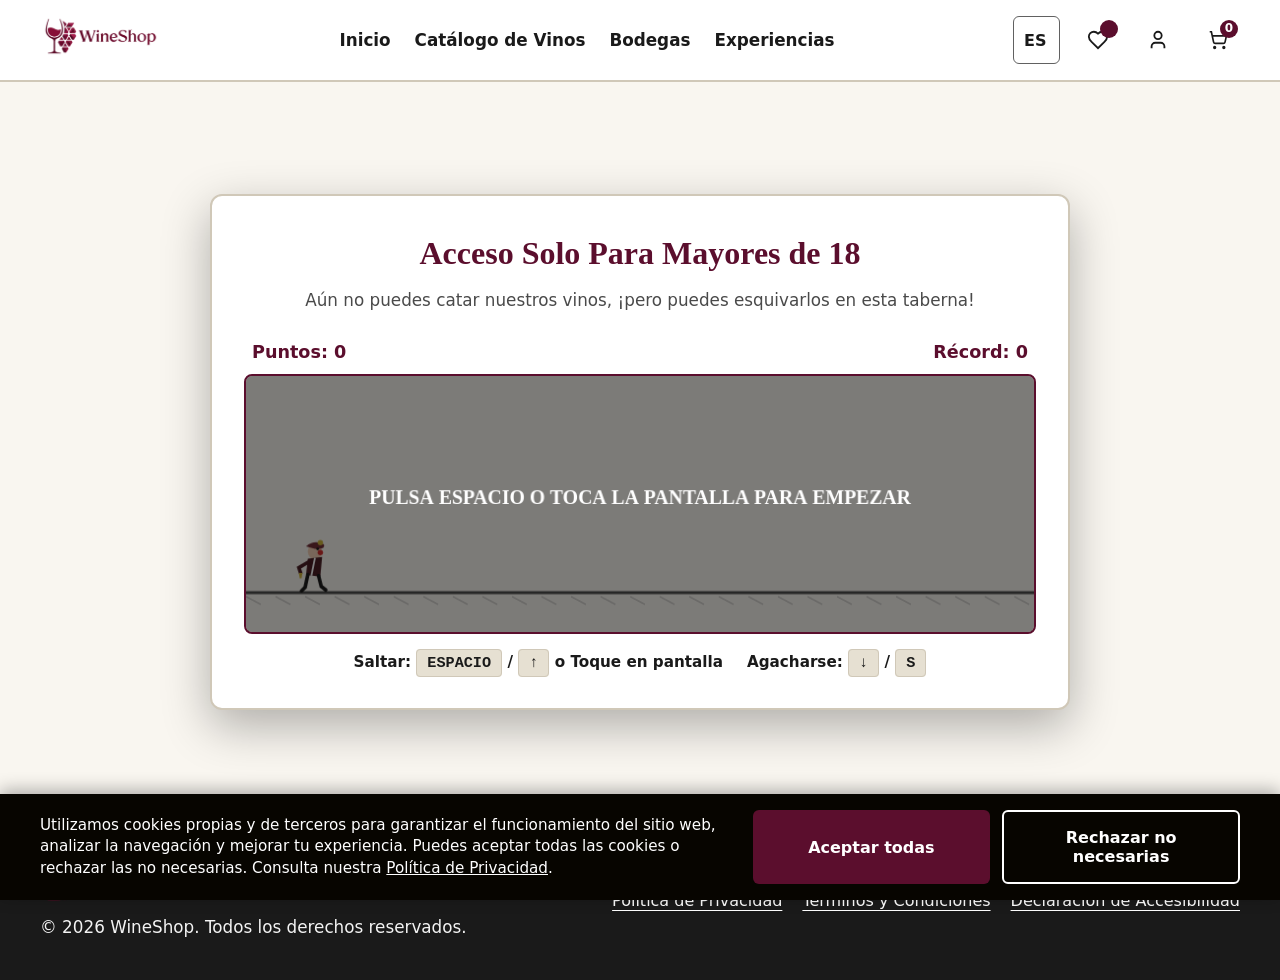
<file: html/juego_menores.html>
<!DOCTYPE html>
<html lang="es" dir="ltr">
<head>
    <meta charset="UTF-8">
    <meta name="viewport" content="width=device-width, initial-scale=1.0, viewport-fit=cover">
    <meta name="description" content="WineShop Rioja - Zona Arcade y minijuego interactivo de acceso restringido para menores de edad.">
    <title>Acceso Restringido - Zona Arcade | WineShop Rioja</title>

    <!-- Preload de hoja de estilos crítica -->
    <link rel="preload" href="../css/estilos_wineshop.css" as="style">
    <link rel="stylesheet" href="../css/estilos_wineshop.css">

    <!-- Favicon e iconos para navegadores escritorio y móviles -->
    <link rel="icon" type="image/png" sizes="32x32" href="../img/favicon.png">
    <link rel="icon" type="image/png" sizes="192x192" href="../img/favicon.png">
    <link rel="apple-touch-icon" href="../img/favicon.png">

    <style>
        .arcade-screen {
            min-height: calc(100vh - 160px);
            display: flex;
            flex-direction: column;
            align-items: center;
            justify-content: center;
            background-color: var(--color-neutro-claro);
            padding: var(--espaciado-24) var(--espaciado-16);
        }

        .arcade-container {
            background-color: var(--color-blanco);
            padding: var(--espaciado-32);
            border-radius: 12px;
            box-shadow: var(--sombra-modal);
            max-width: 860px;
            width: 100%;
            text-align: center;
            border: 2px solid var(--color-borde);
        }

        .arcade-title {
            font-family: var(--font-titulos);
            color: var(--color-primario-bordeos);
            font-size: 2rem;
            margin-bottom: var(--espaciado-8);
        }

        .arcade-subtitle {
            color: var(--color-neutro-gris);
            margin-bottom: var(--espaciado-24);
            font-size: 1.05rem;
        }

        .canvas-wrapper {
            position: relative;
            width: 100%;
            max-width: 800px;
            margin: 0 auto;
            border: 2px solid var(--color-primario-bordeos);
            border-radius: 8px;
            background-color: var(--color-neutro-claro);
            overflow: hidden;
        }

        #gameCanvas {
            display: block;
            width: 100%;
            height: auto;
            touch-action: manipulation;
        }

        .arcade-instructions {
            margin-top: var(--espaciado-16);
            font-size: 0.95rem;
            color: var(--color-neutro-oscuro);
            display: flex;
            justify-content: center;
            gap: var(--espaciado-24);
            flex-wrap: wrap;
            font-weight: 600;
        }

        .arcade-instructions kbd {
            background-color: var(--color-neutro-calido-300);
            padding: 4px 10px;
            border-radius: 4px;
            border: 1px solid var(--color-borde);
            font-weight: 700;
            color: var(--color-neutro-oscuro);
        }

        .arcade-score-bar {
            display: flex;
            justify-content: space-between;
            padding: 0 var(--espaciado-8);
            margin-bottom: var(--espaciado-8);
            font-weight: 700;
            font-size: 1.1rem;
            color: var(--color-primario-bordeos);
        }

        @media (max-width: 640px) {
            .arcade-container {
                padding: var(--espaciado-20) var(--espaciado-16);
            }
            .arcade-title {
                font-size: 1.5rem;
            }
            .arcade-instructions {
                font-size: 0.85rem;
                gap: var(--espaciado-12);
            }
        }
    </style>

    <!-- Carga diferida de scripts sin bloqueo de renderizado -->
    <script src="../js/main.js" defer></script>
    <script src="../js/arcade.js" defer></script>
</head>
<body>

    <!-- Enlace accesible de salto al contenido -->
    <a href="#contenido-principal" class="skip-link" data-i18n="skip_to_content">Saltar al contenido principal</a>

    <!-- Indicador accesible para lectores de pantalla -->
    <div id="live-announcer" class="sr-only" aria-live="polite" aria-atomic="true"></div>

    <!-- Cabecera principal -->
    <header class="site-header">
        <div class="container header-container">
            <a href="../index.html" class="logo-link" aria-label="WineShop - Inicio">
                <picture>
                    <!-- En móviles se muestra ../img/favicon.png adaptado al header -->
                    <source media="(max-width: 768px)" srcset="../img/favicon.png">
                    <!-- En pantallas grandes se mantiene el logotipo horizontal completo -->
                    <img src="../img/transparent-logo.png" alt="WineShop Vinos Premium" class="logo" width="160" height="50" fetchpriority="high">
                </picture>
            </a>

            <!-- Botón menú hamburguesa para móvil -->
            <button type="button" class="nav-toggle" aria-expanded="false" aria-controls="main-nav-list" aria-label="Abrir menú de navegación">
                <span class="sr-only">Menú</span>
                <svg width="28" height="28" viewBox="0 0 24 24" fill="none" stroke="currentColor" stroke-width="2" aria-hidden="true">
                    <path d="M4 6h16M4 12h16M4 18h16"/>
                </svg>
            </button>

            <!-- Menú de navegación principal -->
            <nav class="main-nav" id="main-nav-list" aria-label="Navegación principal">
                <ul>
                    <li><a href="../index.html" data-i18n="nav_inicio">Inicio</a></li>
                    <li><a href="catalogo.html" data-i18n="nav_catalogo">Catálogo de Vinos</a></li>
                    <li><a href="bodegas.html" data-i18n="nav_bodegas">Bodegas</a></li>
                    <li><a href="experiencias.html" data-i18n="nav_experiencias">Experiencias</a></li>
                </ul>
            </nav>

            <!-- Acciones de cabecera -->
            <div class="header-actions">
                <div class="custom-lang-wrap">
                    <label for="custom-lang-select" class="sr-only">Seleccionar idioma</label>
                    <select id="custom-lang-select" class="lang-select">
                        <option value="es">ES</option>
                        <option value="en">EN</option>
                        <option value="fr">FR</option>
                        <option value="de">DE</option>
                    </select>
                </div>

                <a href="favoritos.html" class="btn-icon" aria-label="Ver mis vinos favoritos" data-i18n-aria="nav_favoritos">
                    <svg xmlns="http://www.w3.org/2000/svg" width="22" height="22" viewBox="0 0 24 24" fill="none" stroke="currentColor" stroke-width="2" aria-hidden="true">
                        <path d="M19 14c1.49-1.46 3-3.21 3-5.5A5.5 5.5 0 0 0 16.5 3c-1.76 0-3 .5-4.5 2-1.5-1.5-2.74-2-4.5-2A5.5 5.5 0 0 0 2 8.5c0 2.3 1.5 4.05 3 5.5l7 7Z"/>
                    </svg>
                    <span class="badge-count" id="header-fav-count" aria-hidden="true"></span>
                </a>

                <a href="login.html" class="btn-icon" aria-label="Mi Cuenta e Iniciar Sesión" data-i18n-aria="nav_cuenta">
                    <svg xmlns="http://www.w3.org/2000/svg" width="22" height="22" viewBox="0 0 24 24" fill="none" stroke="currentColor" stroke-width="2" aria-hidden="true">
                        <path d="M19 21v-2a4 4 0 0 0-4-4H9a4 4 0 0 0-4 4v2"/><circle cx="12" cy="7" r="4"/>
                    </svg>
                </a>

                <a href="checkout.html" class="btn-icon cart-btn" aria-label="Abrir carrito de compras">
                    <svg xmlns="http://www.w3.org/2000/svg" width="20" height="20" viewBox="0 0 24 24" fill="none" stroke="currentColor" stroke-width="2" aria-hidden="true">
                        <circle cx="8" cy="21" r="1"/><circle cx="19" cy="21" r="1"/><path d="M2.05 2.05h2l2.66 12.42a2 2 0 0 0 2 1.58h9.78a2 2 0 0 0 1.95-1.57l1.65-7.43H5.12"/>
                    </svg>
                    <span class="badge-count" id="header-cart-count" aria-hidden="true">0</span>
                </a>
            </div>
        </div>
    </header>

    <!-- Contenido principal arcade -->
    <main id="contenido-principal" class="arcade-screen" tabindex="-1">
        <div class="arcade-container">
            <h1 class="arcade-title" data-i18n="arcade_title">Acceso Solo Para Mayores de 18</h1>
            <p class="body-regular arcade-subtitle" data-i18n="arcade_subtitle">
                Aún no puedes catar nuestros vinos, ¡pero puedes esquivarlos en esta taberna!
            </p>

            <div class="arcade-score-bar">
                <span><span data-i18n="arcade_score">Puntos:</span> <span id="scoreText">0</span></span>
                <span><span data-i18n="arcade_record">Récord:</span> <span id="hiScoreText">0</span></span>
            </div>

            <div class="canvas-wrapper">
                <canvas id="gameCanvas" width="800" height="260" role="img" aria-label="Juego interactivo 2D de esquivar botellas de vino y latas. Usa la barra espaciadora para saltar y flecha abajo para agacharte.">
                    Tu navegador no soporta el lienzo de juego. Usa las teclas flecha arriba o espacio para saltar obstáculos.
                </canvas>
            </div>

            <div class="arcade-instructions">
                <span><span data-i18n="arcade_jump">Saltar:</span> <kbd>ESPACIO</kbd> / <kbd>↑</kbd> <span data-i18n="arcade_touch">o Toque en pantalla</span></span>
                <span><span data-i18n="arcade_duck">Agacharse:</span> <kbd>↓</kbd> / <kbd>S</kbd></span>
            </div>
        </div>
    </main>

    <footer class="site-footer" role="contentinfo">
    <div class="container footer-container">
        <div class="footer-brand">
            <img src="../img/transparent-logo.png" alt="WineShop Logotipo" class="footer-logo" width="140" height="44" loading="lazy">
            <p class="body-regular" data-i18n="footer_copy">© 2026 WineShop. Todos los derechos reservados.</p>
        </div>
        <nav class="footer-links" aria-label="Enlaces legales">
            <a href="politica_privacidad.html" data-i18n="footer_privacy">Política de Privacidad</a>
            <a href="terminos_condiciones.html" data-i18n="footer_terms">Términos y Condiciones</a>
            <a href="declaracion_accesibilidad.html" data-i18n="footer_a11y">Declaración de Accesibilidad</a>
        </nav>
    </div>
</footer>

</body>
</html>
</file>
<file: css/estilos_wineshop.css>
/* ==========================================================================
   WINESHOP - SISTEMA DE DISEÑO GLOBAL Y ACCESIBLE (WCAG 2.1 AAA & MOBILE-FIRST)
   ========================================================================== */

:root {
  /* Paleta Cromática con Contraste Elevado (> 7:1 para AAA) */
  --color-primario-bordeos: #5b0e2d;
  --color-primario-hover: #3e081e;
  --color-secundario-oro: #7a5009;
  --color-secundario-hover: #5e3f0a;

  --color-neutro-oscuro: #1a1a1a;
  --color-neutro-gris: #4a4a4a;
  --color-neutro-claro: #f9f6f0;
  --color-blanco: #ffffff;
  --color-borde: #d0c8b8;
  --color-gris-700: #616161;
  --color-gris-900: #1a1a1a;

  /* Subvariantes de la paleta */
  --color-neutro-calido-100: #f9f6f0;
  --color-neutro-calido-300: #e6e0d2;
  --color-neutro-calido-500: #d0c8b8;

  /* Tipografía */
  --font-titulos: "Playfair Display", Georgia, serif;
  --font-cuerpo: "Inter", system-ui, -apple-system, sans-serif;

  /* Espaciados Módulo 8px */
  --espaciado-8: 0.5rem;
  --espaciado-12: 0.75rem;
  --espaciado-16: 1rem;
  --espaciado-20: 1.25rem;
  --espaciado-24: 1.5rem;
  --espaciado-32: 2rem;
  --espaciado-40: 2.5rem;
  --espaciado-48: 3rem;
  --espaciado-64: 4rem;

  /* Sombras y Efectos */
  --sombra-card: 0 4px 12px rgba(0, 0, 0, 0.08);
  --sombra-hover: 0 8px 24px rgba(0, 0, 0, 0.15);
  --sombra-modal: 0 16px 48px rgba(0, 0, 0, 0.3);
  --transicion-suave: all 0.3s cubic-bezier(0.4, 0, 0.2, 1);
}

/* ==========================================================================
   RESET ACCESIBLE & LAYOUT DE PANTALLA (STICKY FOOTER)
   ========================================================================== */
*,
*::before,
*::after {
  box-sizing: border-box;
  margin: 0;
  padding: 0;
}

html {
  font-size: 100%;
  scroll-behavior: smooth;
  overflow-x: hidden;
  max-width: 100vw;
}

body {
  font-family: var(--font-cuerpo);
  font-size: 1rem;
  line-height: 1.6;
  color: var(--color-neutro-oscuro);
  background-color: var(--color-neutro-claro);
  -webkit-font-smoothing: antialiased;
  -webkit-tap-highlight-color: transparent;
  overflow-x: hidden;
  max-width: 100vw;
  display: flex;
  flex-direction: column;
  min-height: 100vh;
}

main {
  flex: 1 0 auto;
}

.site-footer {
  margin-top: auto;
  background-color: var(--color-neutro-oscuro);
  color: var(--color-blanco);
  padding: var(--espaciado-40) 0;
  padding-bottom: calc(var(--espaciado-40) + env(safe-area-inset-bottom));
}

/* Movimiento Reducido (WCAG AAA) */
@media (prefers-reduced-motion: reduce) {
  html {
    scroll-behavior: auto;
  }
  *,
  *::before,
  *::after {
    animation-duration: 0.01ms !important;
    animation-iteration-count: 1 !important;
    transition-duration: 0.01ms !important;
    scroll-behavior: auto !important;
  }
}

/* ==========================================================================
   CLASES UTILITARIAS Y ACCESIBILIDAD (FOCO AAA & SKIP-LINK)
   ========================================================================== */
.hidden {
  display: none !important;
}

:focus-visible {
  outline: 3px solid var(--color-primario-bordeos) !important;
  outline-offset: 3px !important;
  box-shadow: 0 0 0 5px rgba(255, 255, 255, 0.9) !important;
  border-radius: 4px;
}

.sr-only {
  position: absolute;
  width: 1px;
  height: 1px;
  padding: 0;
  margin: -1px;
  overflow: hidden;
  clip: rect(0, 0, 0, 0);
  white-space: nowrap;
  border: 0;
}

.skip-link {
  position: absolute;
  top: -100px;
  left: 1rem;
  background: var(--color-primario-bordeos);
  color: var(--color-blanco);
  padding: var(--espaciado-12) var(--espaciado-20);
  z-index: 99999;
  font-weight: 700;
  text-decoration: none;
  border-radius: 4px;
  transition: top 0.2s ease;
}

.skip-link:focus {
  top: 1rem;
}

.container {
  width: 100%;
  max-width: 1240px;
  margin: 0 auto;
  padding: 0 var(--espaciado-20);
}

.section-padding {
  padding: var(--espaciado-40) 0;
}

.breadcrumb-nav {
  margin: var(--espaciado-16) 0;
}

.btn-back,
.back-link {
  display: inline-flex;
  align-items: center;
  gap: 6px;
  color: var(--color-primario-bordeos);
  font-weight: 700;
  text-decoration: none;
  font-size: 0.95rem;
  transition: color 0.2s ease;
}

.btn-back:hover,
.back-link:hover {
  color: var(--color-primario-hover);
  text-decoration: underline;
}

/* ==========================================================================
   CABECERA & NAVEGACIÓN
   ========================================================================== */
.site-header {
  background-color: var(--color-blanco);
  border-bottom: 2px solid var(--color-borde);
  position: sticky;
  top: 0;
  z-index: 1000;
  padding-top: env(safe-area-inset-top);
}

.header-container {
  display: flex;
  align-items: center;
  justify-content: space-between;
  height: 80px;
}

.logo-link {
  display: inline-flex;
  align-items: center;
}

.site-header .logo {
  height: 45px;
  width: auto;
  max-height: none;
  object-fit: contain;
}

.footer-logo {
  height: 44px;
  width: auto;
  object-fit: contain;
}

.main-nav ul {
  display: flex;
  list-style: none;
  gap: var(--espaciado-24);
}

.main-nav a {
  text-decoration: none;
  color: var(--color-neutro-oscuro);
  font-weight: 600;
  font-size: 1.05rem;
  padding: var(--espaciado-8) 0;
  border-bottom: 3px solid transparent;
  transition: all 0.2s ease;
}

.main-nav a:hover,
.main-nav a[aria-current="page"] {
  color: var(--color-primario-bordeos);
  border-bottom-color: var(--color-primario-bordeos);
}

.header-actions {
  display: flex;
  align-items: center;
  gap: var(--espaciado-16);
}

.lang-select {
  border: 1.5px solid var(--color-gris-700);
  background: var(--color-blanco);
  padding: 6px 10px;
  border-radius: 6px;
  font-weight: 600;
  font-size: 0.9rem;
  cursor: pointer;
  color: var(--color-neutro-oscuro);
}

/* ==========================================================================
   FORMULARIO Y ENTRADAS (PREVENCIÓN ZOOM EN IOS)
   ========================================================================== */
input[type="text"],
input[type="email"],
input[type="password"],
input[type="tel"],
input[type="number"],
select,
textarea,
.form-input {
  width: 100%;
  padding: var(--espaciado-12) var(--espaciado-16);
  font-family: var(--font-cuerpo);
  font-size: 16px !important; /* Previene el zoom automático en iOS Safari */
  color: var(--color-neutro-oscuro);
  background-color: var(--color-blanco);
  border: 2px solid var(--color-borde);
  border-radius: 6px;
  min-height: 48px;
  -webkit-appearance: none;
  appearance: none;
  transition: border-color 0.2s ease, box-shadow 0.2s ease;
}

input:focus,
select:focus,
textarea:focus,
.form-input:focus {
  border-color: var(--color-primario-bordeos);
  outline: none;
  box-shadow: 0 0 0 3px rgba(91, 14, 45, 0.15);
}

fieldset:disabled .form-input {
  background-color: var(--color-neutro-claro);
  color: var(--color-neutro-gris);
  border-color: var(--color-borde);
  cursor: not-allowed;
  opacity: 0.85;
}

.form-group {
  margin-bottom: var(--espaciado-20);
  text-align: left;
}

.form-group label {
  display: block;
  font-weight: 700;
  margin-bottom: var(--espaciado-8);
  color: var(--color-neutro-oscuro);
}

.checkbox-label {
  display: inline-flex;
  align-items: center;
  gap: 8px;
  font-size: 0.95rem;
  font-weight: 600;
  cursor: pointer;
}

.checkbox-label input[type="checkbox"] {
  width: 20px;
  height: 20px;
  min-height: 20px;
  accent-color: var(--color-primario-bordeos);
  cursor: pointer;
}

/* ==========================================================================
   BOTONES Y CONTROLES
   ========================================================================== */
.btn {
  display: inline-flex;
  align-items: center;
  justify-content: center;
  padding: var(--espaciado-16) var(--espaciado-32);
  font-family: var(--font-cuerpo);
  font-weight: 700;
  font-size: 1rem;
  text-decoration: none;
  border-radius: 6px;
  cursor: pointer;
  transition: all 0.2s ease;
  min-height: 48px;
  border: 2px solid transparent;
}

.btn-primary {
  background-color: var(--color-primario-bordeos);
  color: var(--color-blanco);
}

.btn-primary:hover {
  background-color: var(--color-primario-hover);
}

.btn-secondary {
  background-color: transparent;
  color: var(--color-primario-bordeos);
  border-color: var(--color-primario-bordeos);
}

.btn-secondary:hover {
  background-color: var(--color-primario-bordeos);
  color: var(--color-blanco);
}

.btn-full {
  width: 100%;
}

.btn-icon {
  background: none;
  border: none;
  color: var(--color-neutro-oscuro);
  cursor: pointer;
  position: relative;
  display: flex;
  align-items: center;
  justify-content: center;
  min-width: 44px;
  min-height: 44px;
  border-radius: 4px;
  text-decoration: none;
}

.btn-icon:hover {
  color: var(--color-primario-bordeos);
  background-color: rgba(91, 14, 45, 0.05);
}

.badge-count {
  position: absolute;
  top: 2px;
  right: 2px;
  background-color: var(--color-primario-bordeos);
  color: var(--color-blanco);
  font-size: 0.75rem;
  font-weight: 700;
  border-radius: 50%;
  min-width: 18px;
  height: 18px;
  display: flex;
  align-items: center;
  justify-content: center;
  padding: 2px;
}

/* Botón Menú Hamburguesa Móvil */
.nav-toggle {
  display: none;
  background: transparent;
  border: 2px solid var(--color-primario-bordeos);
  color: var(--color-primario-bordeos);
  border-radius: 6px;
  padding: 8px;
  cursor: pointer;
  min-width: 44px;
  min-height: 44px;
  align-items: center;
  justify-content: center;
  transition: var(--transicion-suave);
  -webkit-tap-highlight-color: transparent;
}

.nav-toggle svg {
  stroke: var(--color-primario-bordeos);
}

.nav-toggle:hover,
.nav-toggle:focus-visible {
  background-color: rgba(91, 14, 45, 0.08);
  border-color: var(--color-primario-hover);
  color: var(--color-primario-hover);
}

.nav-toggle:hover svg,
.nav-toggle:focus-visible svg {
  stroke: var(--color-primario-hover);
}

/* ==========================================================================
   BANNER DE ANUNCIOS SUPERIOR
   ========================================================================== */
.announcement-bar {
  background-color: var(--color-primario-bordeos);
  color: var(--color-blanco);
  padding: 10px 0;
  font-size: 0.9rem;
  font-weight: 600;
  text-align: center;
  border-bottom: 1px solid rgba(255, 255, 255, 0.15);
  overflow: hidden;
}

.announcement-container {
  position: relative;
  height: 24px;
  display: flex;
  align-items: center;
  justify-content: center;
}

.announcement-slider {
  position: relative;
  width: 100%;
  height: 100%;
}

.announcement-item {
  position: absolute;
  width: 100%;
  left: 0;
  top: 0;
  opacity: 0;
  visibility: hidden;
  transform: translateY(6px);
  transition: opacity 0.4s ease, transform 0.4s ease, visibility 0.4s ease;
  display: flex;
  align-items: center;
  justify-content: center;
  gap: 8px;
}

.announcement-item.active {
  opacity: 1;
  visibility: visible;
  transform: translateY(0);
}

/* ==========================================================================
   CARRUSEL HERO PRINCIPAL
   ========================================================================== */
.hero-carousel-section {
  position: relative;
  background: linear-gradient(135deg, #ffffff 0%, var(--color-neutro-claro) 100%);
  border-bottom: 2px solid var(--color-borde);
  overflow: hidden;
}

.carousel-wrapper {
  position: relative;
  width: 100%;
  min-height: 520px;
}

.carousel-slide {
  position: absolute;
  top: 0;
  left: 0;
  width: 100%;
  height: 100%;
  opacity: 0;
  visibility: hidden;
  transition: opacity 0.6s cubic-bezier(0.4, 0, 0.2, 1), visibility 0.6s ease;
  padding: var(--espaciado-64) 0;
  display: flex;
  align-items: center;
  z-index: 1;
}

.carousel-slide.active {
  position: relative;
  opacity: 1;
  visibility: visible;
  z-index: 2;
}

.hero-grid {
  display: grid;
  grid-template-columns: 1fr 1fr;
  gap: var(--espaciado-40);
  align-items: center;
}

/* css/estilos_wineshop.css */
.hero-tag,
.products-grid .hero-tag,
#bodegas-grid .hero-tag,
#detail-vintage {
  display: inline-block;
  color: #000000; /* Ratio 19:1 sobre fondo beige (#f9f6f0) y blanco (#ffffff) */
  font-weight: 700;
  text-transform: uppercase;
  letter-spacing: 1px;
  margin-bottom: var(--espaciado-12);
}

.hero-title,
.section-title {
  font-family: var(--font-titulos);
  font-size: 3rem;
  line-height: 1.15;
  color: var(--color-primario-bordeos);
  margin-bottom: var(--espaciado-16);
}

.section-title {
  font-size: 2.4rem;
  text-align: center;
}

.hero-subtitle,
.section-subtitle,
.body-regular {
  font-size: 1.05rem;
  color: var(--color-neutro-gris);
}

.hero-actions {
  display: flex;
  gap: var(--espaciado-16);
  flex-wrap: wrap;
  margin-top: var(--espaciado-24);
}

.hero-3d-wrapper {
  width: 100%;
  height: 420px;
}

.hero-model {
  width: 100%;
  height: 100%;
  touch-action: pan-y;
}

.fallback-img {
  width: 100%;
  height: 100%;
  object-fit: contain;
}

.carousel-arrow {
  position: absolute;
  top: 50%;
  transform: translateY(-50%);
  background: var(--color-blanco);
  border: 2px solid var(--color-borde);
  color: var(--color-primario-bordeos);
  width: 52px;
  height: 52px;
  border-radius: 50%;
  display: flex;
  align-items: center;
  justify-content: center;
  cursor: pointer;
  z-index: 10;
  box-shadow: var(--sombra-card);
  transition: all 0.2s ease;
}

.carousel-arrow:hover {
  background: var(--color-primario-bordeos);
  color: var(--color-blanco);
  border-color: var(--color-primario-bordeos);
}

.carousel-arrow.prev { left: 24px; }
.carousel-arrow.next { right: 24px; }

.carousel-indicators {
  position: absolute;
  bottom: 24px;
  left: 50%;
  transform: translateX(-50%);
  display: flex;
  gap: 12px;
  z-index: 10;
}

.carousel-indicators .dot {
  position: relative;
  width: 14px;
  height: 14px;
  border-radius: 50%;
  border: 2px solid var(--color-primario-bordeos);
  background: transparent;
  cursor: pointer;
  padding: 0;
  transition: all 0.3s ease;
}

.carousel-indicators .dot::before {
  content: '';
  position: absolute;
  top: 50%;
  left: 50%;
  transform: translate(-50%, -50%);
  width: 24px;
  height: 24px;
  min-width: 24px;
  min-height: 24px;
}

.carousel-indicators .dot.active {
  background: var(--color-primario-bordeos);
  width: 32px;
  border-radius: 12px;
}

/* ==========================================================================
   TARJETAS DE PRODUCTOS Y CUADRÍCULA
   ========================================================================== */
.products-grid,
.wine-grid {
  display: grid;
  grid-template-columns: repeat(auto-fill, minmax(280px, 1fr));
  gap: var(--espaciado-32);
}

.wine-card {
  background-color: var(--color-blanco);
  border: 2px solid var(--color-borde);
  border-radius: 10px;
  overflow: hidden;
  display: flex;
  flex-direction: column;
  box-shadow: var(--sombra-card);
  transition: transform 0.3s ease, box-shadow 0.3s ease;
  position: relative;
}

.wine-card:hover {
  transform: translateY(-4px);
  box-shadow: var(--sombra-hover);
}

.card-img-wrap {
  width: 100%;
  height: 220px;
  overflow: hidden;
  position: relative;
  background-color: var(--color-neutro-claro);
  border-bottom: 2px solid var(--color-borde);
  display: flex;
  align-items: center;
  justify-content: center;
}

.card-img {
  width: 100%;
  height: 100%;
  object-fit: contain;
  transition: transform 0.4s cubic-bezier(0.4, 0, 0.2, 1);
  display: block;
}

.wine-card:hover .card-img {
  transform: scale(1.06);
}

.btn-fav-card {
  position: absolute;
  top: 12px;
  right: 12px;
  background: var(--color-blanco);
  border: 1.5px solid var(--color-gris-700);
  border-radius: 50%;
  width: 40px;
  height: 40px;
  display: flex;
  align-items: center;
  justify-content: center;
  cursor: pointer;
  z-index: 10;
  color: var(--color-neutro-oscuro);
  transition: var(--transicion-suave);
}

.btn-fav-card.active,
.btn-fav-card:hover {
  color: var(--color-primario-bordeos);
  border-color: var(--color-primario-bordeos);
  background-color: rgba(91, 14, 45, 0.08);
}

.badge-overlay {
  position: absolute;
  top: 12px;
  left: 12px;
  background-color: #5b0e2d; /* Color borgoña sólido sin alfa (Ratio > 10:1) */
  color: #ffffff;
  padding: 4px 10px;
  border-radius: 4px;
  font-size: 0.75rem;
  font-weight: 700;
  text-transform: uppercase;
  letter-spacing: 0.5px;
  z-index: 5;
}

.wine-info {
  padding: var(--espaciado-20);
  display: flex;
  flex-direction: column;
  flex-grow: 1;
}

.wine-name {
  font-family: var(--font-titulos);
  font-size: 1.35rem;
  color: var(--color-primario-bordeos);
  margin-bottom: var(--espaciado-8);
}

.wine-price {
  font-size: 1.3rem;
  font-weight: 700;
  color: var(--color-neutro-oscuro);
  margin: var(--espaciado-12) 0;
}

/* ==========================================================================
   FILTROS DEL CATÁLOGO
   ========================================================================== */
.catalog-filters-section {
  margin-bottom: var(--espaciado-32);
}

.catalog-filters-bar {
  background-color: var(--color-blanco);
  border: 2px solid var(--color-borde);
  border-radius: 12px;
  padding: 20px 24px;
  box-shadow: var(--sombra-card);
  display: grid;
  grid-template-columns: 2fr 1.2fr 1.5fr auto;
  gap: 20px;
  align-items: end;
}

.filter-group {
  display: flex;
  flex-direction: column;
  gap: 6px;
}

.filter-label {
  font-size: 0.85rem;
  font-weight: 700;
  text-transform: uppercase;
  letter-spacing: 0.5px;
  color: var(--color-primario-bordeos);
}

.filter-control {
  width: 100%;
  height: 46px;
  min-height: 46px;
  padding: 8px 14px;
  border: 1.5px solid var(--color-gris-700);
  border-radius: 8px;
  background-color: var(--color-neutro-claro);
  font-family: var(--font-cuerpo);
  font-size: 16px !important;
  color: var(--color-neutro-oscuro);
  transition: all 0.2s ease;
}

.input-with-icon {
  position: relative;
  display: flex;
  align-items: center;
}

.input-with-icon .search-icon {
  position: absolute;
  left: 14px;
  color: var(--color-neutro-gris);
  pointer-events: none;
}

.input-with-icon .filter-control {
  padding-left: 42px;
}

.price-label-header {
  display: flex;
  justify-content: space-between;
  align-items: center;
}

.price-badge {
  background-color: #4a0e17; /* Fondo oscuro */
  color: #ffffff; /* Texto blanco (Ratio 12:1) */
  font-weight: 700;
  font-size: 0.9rem;
  padding: 2px 8px;
  border-radius: 4px;
}

.custom-range {
  -webkit-appearance: none;
  appearance: none;
  width: 100%;
  height: 8px;
  border-radius: 4px;
  background: var(--color-borde);
  outline: none;
  margin-top: 10px;
  cursor: pointer;
}

.custom-range::-webkit-slider-thumb {
  -webkit-appearance: none;
  appearance: none;
  width: 22px;
  height: 22px;
  border-radius: 50%;
  background: var(--color-primario-bordeos);
  border: 3px solid var(--color-blanco);
  box-shadow: 0 2px 6px rgba(0, 0, 0, 0.25);
  cursor: pointer;
}

.filter-actions-wrap {
  display: flex;
  align-items: center;
  gap: 12px;
}

.results-chip {
  font-size: 0.85rem;
  font-weight: 600;
  color: var(--color-neutro-gris);
  white-space: nowrap;
}

.btn-reset {
  display: inline-flex;
  align-items: center;
  gap: 6px;
  height: 46px;
  padding: 0 16px;
  background-color: transparent;
  border: 1.5px solid var(--color-primario-bordeos);
  color: var(--color-primario-bordeos);
  border-radius: 8px;
  font-weight: 700;
  font-size: 0.9rem;
  cursor: pointer;
  transition: all 0.2s ease;
  white-space: nowrap;
}

.btn-reset:hover {
  background-color: var(--color-primario-bordeos);
  color: var(--color-blanco);
}

/* ==========================================================================
   CARRUSEL DE RESEÑAS Y TESTIMONIOS (WCAG 2.5.8 TARGET SIZE ACCESIBLE)
   ========================================================================== */
.testimonials-section {
  position: relative;
  background-color: var(--color-blanco);
  border-top: 2px solid var(--color-borde);
  border-bottom: 2px solid var(--color-borde);
  padding: var(--espaciado-48) 0;
}

.testimonials-slider {
  position: relative;
  max-width: 800px;
  margin: 0 auto;
  min-height: 220px;
}

.testimonial-card {
  position: absolute;
  top: 0;
  left: 0;
  width: 100%;
  opacity: 0;
  visibility: hidden;
  transition: opacity 0.5s ease, visibility 0.5s ease;
  text-align: center;
  padding: var(--espaciado-20);
}

.testimonial-card.active {
  position: relative;
  opacity: 1;
  visibility: visible;
}

/* Reemplaza o amplía la regla .testimonial-stars */
.testimonial-stars,
.testimonial-card span[aria-hidden="true"],
[id^="testimonial-panel"] span {
  color: #7a5009; /* Contraste accesible para caracteres de estrella ★ */
  font-size: 1.4rem;
  margin-bottom: var(--espaciado-12);
}

.testimonial-quote {
  font-family: var(--font-titulos);
  font-size: 1.25rem;
  font-style: italic;
  color: var(--color-neutro-oscuro);
  margin-bottom: var(--espaciado-20);
}

.testimonial-author {
  display: flex;
  align-items: center;
  justify-content: center;
  gap: var(--espaciado-12);
}

.author-avatar {
  width: 52px;
  height: 52px;
  border-radius: 50%;
  object-fit: cover;
  border: 2px solid var(--color-primario-bordeos);
}

.author-name {
  display: block;
  font-weight: 700;
  color: var(--color-primario-bordeos);
}

.author-role {
  display: block;
  font-size: 0.85rem;
  color: var(--color-neutro-gris);
}

.testimonials-indicators {
  display: flex;
  justify-content: center;
  gap: 12px;
  margin-top: var(--espaciado-24);
}

.testimonials-indicators .dot {
  position: relative;
  width: 12px;
  height: 12px;
  border-radius: 50%;
  border: 2px solid var(--color-primario-bordeos);
  background: transparent;
  cursor: pointer;
  padding: 0;
  transition: all 0.3s ease;
}

/* Pseudo-elemento transparente para cumplir WCAG 2.5.8 (Target Size >= 24x24px) */
.testimonials-indicators .dot::before {
  content: '';
  position: absolute;
  top: 50%;
  left: 50%;
  transform: translate(-50%, -50%);
  width: 24px;
  height: 24px;
  min-width: 24px;
  min-height: 24px;
}

.testimonials-indicators .dot.active {
  background: var(--color-primario-bordeos);
  width: 28px;
  border-radius: 10px;
}

/* ==========================================================================
   PANEL DE USUARIO & MI CUENTA
   ========================================================================== */
.auth-container {
  max-width: 480px;
  margin: var(--espaciado-32) auto;
}

.auth-card {
  background-color: var(--color-blanco);
  border: 2px solid var(--color-borde);
  border-radius: 12px;
  padding: var(--espaciado-32);
  box-shadow: var(--sombra-card);
}

.auth-tabs {
  display: flex;
  border-bottom: 2px solid var(--color-borde);
  margin-bottom: var(--espaciado-32);
}

.tab-btn {
  flex: 1;
  padding: var(--espaciado-12) var(--espaciado-16);
  background: none;
  border: none;
  border-bottom: 3px solid transparent;
  font-family: var(--font-cuerpo);
  font-weight: 700;
  font-size: 1.1rem;
  color: var(--color-neutro-gris);
  cursor: pointer;
  transition: all 0.2s ease;
  margin-bottom: -2px;
}

.tab-btn.active {
  color: var(--color-primario-bordeos);
  border-bottom-color: var(--color-primario-bordeos);
}

.user-dashboard-grid {
  display: grid;
  grid-template-columns: 280px 1fr;
  gap: var(--espaciado-32);
  margin-top: var(--espaciado-24);
}

.user-avatar-badge {
  width: 72px;
  height: 72px;
  border-radius: 50%;
  background: var(--color-primario-bordeos);
  color: var(--color-blanco);
  font-size: 1.8rem;
  font-weight: 700;
  display: flex;
  align-items: center;
  justify-content: center;
  margin: 0 auto 12px auto;
}

.user-nav-list {
  list-style: none;
  display: flex;
  flex-direction: column;
  gap: var(--espaciado-8);
}

.order-card-history {
  background: var(--color-blanco);
  border: 2px solid var(--color-borde);
  border-radius: 8px;
  padding: var(--espaciado-20);
  margin-bottom: var(--espaciado-16);
  box-shadow: var(--sombra-card);
}

/* ==========================================================================
   MODALES FLOTANTES ACCESIBLES
   ========================================================================== */
.age-modal-overlay,
.newsletter-modal-overlay,
.confirm-modal-overlay {
  position: fixed !important;
  top: 0 !important;
  left: 0 !important;
  width: 100vw !important;
  height: 100vh !important;
  background-color: rgba(26, 26, 26, 0.65) !important;
  backdrop-filter: blur(10px) !important;
  -webkit-backdrop-filter: blur(10px) !important;
  display: flex !important;
  align-items: center !important;
  justify-content: center !important;
  padding: var(--espaciado-20) !important;
  z-index: 99999 !important;
  opacity: 1;
  visibility: visible;
  transition: opacity 0.3s cubic-bezier(0.4, 0, 0.2, 1), visibility 0.3s ease;
}

.age-modal-overlay.hidden,
.newsletter-modal-overlay.hidden,
.confirm-modal-overlay.hidden {
  opacity: 0 !important;
  visibility: hidden !important;
  pointer-events: none !important;
  display: none !important;
}

body.modal-open {
  overflow: hidden;
}

.age-card-modal,
.newsletter-card-modal,
.confirm-modal-card {
  background: var(--color-blanco) !important;
  border: 2px solid var(--color-borde) !important;
  border-radius: 12px !important;
  padding: 32px 24px !important;
  max-width: 480px !important;
  width: 100% !important;
  max-height: 90vh !important;
  overflow-y: auto !important;
  text-align: center !important;
  box-shadow: var(--sombra-modal) !important;
}

.newsletter-close-btn {
  position: absolute;
  top: 12px;
  right: 16px;
  background: none;
  border: none;
  font-size: 1.8rem;
  color: var(--color-neutro-oscuro);
  cursor: pointer;
  line-height: 1;
  padding: 4px;
}

.newsletter-title,
.age-title,
.confirm-modal-title {
  font-family: var(--font-titulos);
  color: var(--color-primario-bordeos);
  font-size: 1.8rem;
  margin: 8px 0 12px 0;
  line-height: 1.2;
}

.newsletter-text,
.age-text,
.confirm-modal-text {
  font-size: 0.95rem;
  color: var(--color-neutro-gris);
  margin-bottom: 24px;
}

/* ==========================================================================
   CARRITO Y SELECTORES DE CANTIDAD
   ========================================================================== */
.product-actions-wrapper {
  display: flex;
  align-items: center;
  gap: var(--espaciado-16);
  margin-top: var(--espaciado-24);
  flex-wrap: wrap;
}

.quantity-selector {
  display: flex;
  align-items: center;
  background-color: var(--color-blanco);
  border: 2px solid var(--color-borde);
  border-radius: 6px;
  overflow: hidden;
  height: 48px;
}

.qty-btn {
  background: none;
  border: none;
  width: 40px;
  height: 100%;
  font-size: 1.2rem;
  font-weight: 700;
  color: var(--color-primario-bordeos);
  cursor: pointer;
  display: flex;
  align-items: center;
  justify-content: center;
}

.quantity-input {
  width: 50px;
  height: 100%;
  border: none !important;
  text-align: center;
  font-family: var(--font-cuerpo);
  font-size: 1rem !important;
  font-weight: 700;
  color: var(--color-neutro-oscuro);
  background: transparent;
}

/* ==========================================================================
   NOTIFICACIONES FLOTANTES (TOAST)
   ========================================================================== */
.toast-container {
  position: fixed;
  bottom: 24px;
  right: 24px;
  z-index: 9999;
  display: flex;
  flex-direction: column;
  gap: 10px;
}

.toast {
  background: var(--color-neutro-oscuro);
  color: var(--color-blanco);
  padding: 12px 20px;
  border-radius: 6px;
  box-shadow: 0 4px 14px rgba(0, 0, 0, 0.2);
  font-size: 0.9rem;
  font-weight: 600;
  animation: slideIn 0.3s ease forwards;
}

@keyframes slideIn {
  from { transform: translateX(100%); opacity: 0; }
  to { transform: translateX(0); opacity: 1; }
}

/* ==========================================================================
   PIE DE PÁGINA (FOOTER)
   ========================================================================== */
.footer-container {
  display: flex;
  justify-content: space-between;
  align-items: center;
  flex-wrap: wrap;
  gap: var(--espaciado-24);
}

.footer-brand p,
.site-footer p {
  color: var(--color-blanco) !important;
  opacity: 0.95;
}

.footer-links {
  display: flex;
  gap: var(--espaciado-20);
  flex-wrap: wrap;
}

.footer-links a {
  color: var(--color-blanco);
  text-decoration: underline;
  text-underline-offset: 4px;
}

.footer-links a:hover {
  color: var(--color-secundario-oro);
}

/* ==========================================================================
   MEDIA QUERIES RESPONSIVAS (TABLET Y MÓVIL)
   ========================================================================== */
@media (max-width: 1024px) {
  .catalog-filters-bar {
    grid-template-columns: 1fr 1fr;
  }

  .filter-actions-wrap {
    grid-column: span 2;
    justify-content: space-between;
  }
}

@media (max-width: 868px) {
  .nav-toggle {
    display: flex;
  }

  .main-nav {
    display: none;
    position: absolute;
    top: 80px;
    left: 0;
    width: 100%;
    background-color: var(--color-blanco);
    border-bottom: 2px solid var(--color-borde);
    padding: var(--espaciado-20);
    box-shadow: var(--sombra-modal);
  }

  .main-nav.is-open {
    display: block;
  }

  .main-nav ul {
    flex-direction: column;
    gap: var(--espaciado-16);
  }

  .user-dashboard-grid {
    grid-template-columns: 1fr;
  }

  .hero-grid {
    grid-template-columns: 1fr;
    text-align: center;
  }

  .hero-actions {
    justify-content: center;
  }

  .hero-title,
  .section-title {
    font-size: 2.2rem;
  }

  .carousel-arrow {
    display: none;
  }

  .carousel-wrapper {
    min-height: auto;
  }
}

@media (max-width: 640px) {
  .catalog-filters-bar {
    grid-template-columns: 1fr;
    gap: 16px;
    padding: 16px;
  }

  .filter-actions-wrap {
    grid-column: span 1;
    flex-direction: column-reverse;
    align-items: stretch;
  }

  .btn-reset {
    justify-content: center;
  }

  .results-chip {
    text-align: center;
  }

  .btn-full-mobile {
    width: 100%;
    display: block;
    text-align: center;
  }

  .hero-3d-wrapper {
    height: 300px;
  }
}

/* Banner de Cookies Flotante Accesible (RGPD / LSSI-CE) */
.cookie-banner {
    position: fixed;
    bottom: 0;
    left: 0;
    width: 100%;
    background-color: #070500;
    color: #ffffff;
    padding: 16px 24px;
    box-shadow: 0 -4px 16px rgba(0, 0, 0, 0.3);
    z-index: 9999;
}

.cookie-banner-container {
    max-width: 1200px;
    margin: 0 auto;
    display: flex;
    align-items: center;
    justify-content: space-between;
    gap: 24px;
    flex-wrap: wrap;
}

.cookie-banner-text {
    flex: 1;
    min-width: 280px;
    margin: 0;
    font-size: 0.95rem;
    line-height: 1.4;
}

.cookie-banner-actions {
    display: flex;
    gap: 12px;
    min-width: 320px;
}

@media (max-width: 640px) {
    .cookie-banner-actions {
        width: 100%;
        flex-direction: column;
    }
}
</file>
